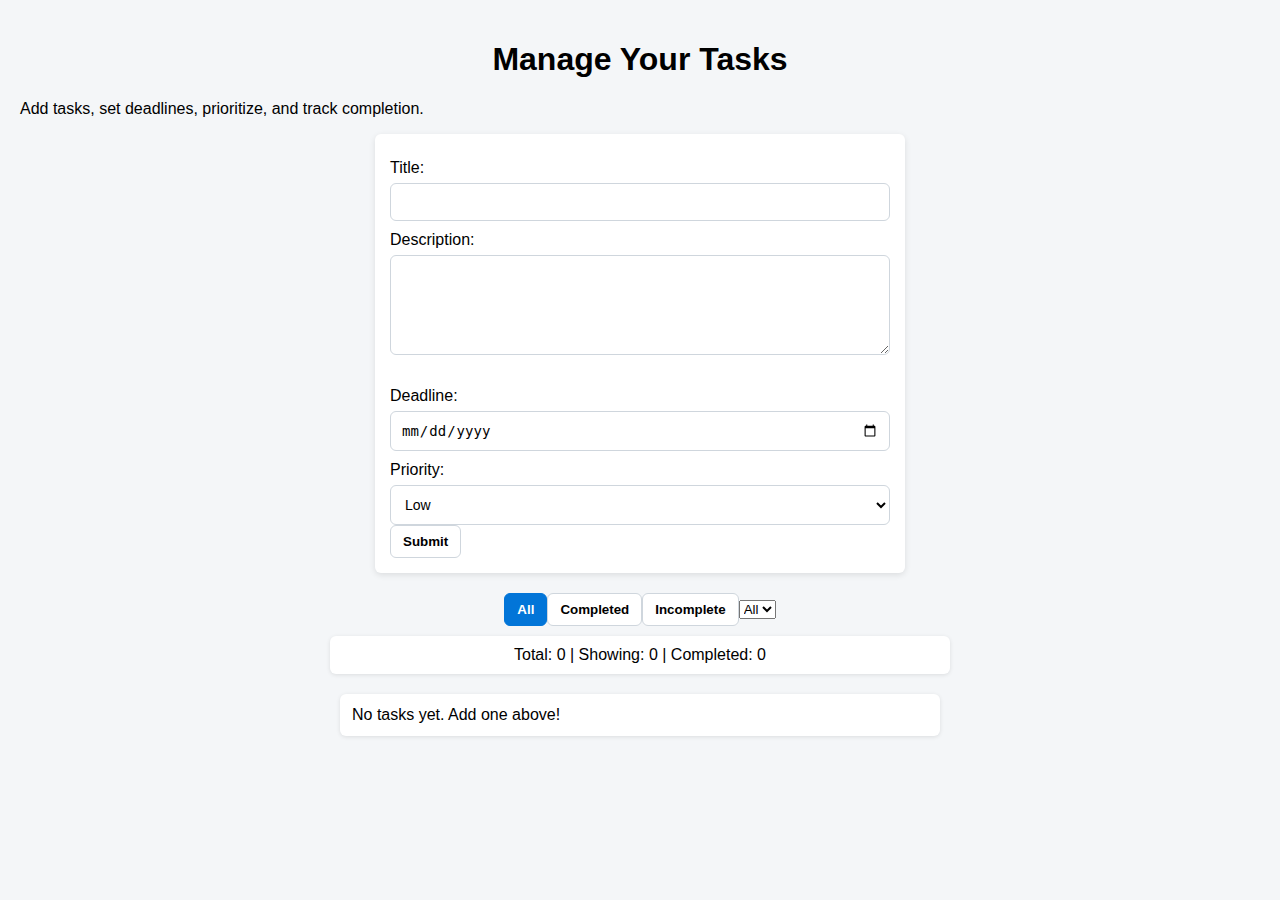
<file: index.html>
<!DOCTYPE html>
<html>
  <head>
    <meta charset="UTF-8">
    <meta name="viewport" content="width=device-width, initial-scale=1.0">
    <title>Task Manager App</title>

    <!-- External CSS for layout and styling -->
    <link rel="stylesheet" href="app.css">
  </head>

  <body>
    <!-- App title -->
    <h1>Manage Your Tasks</h1>
    <p class="subtitle">Add tasks, set deadlines, prioritize, and track completion.</p>

    <!-- Task input form -->
    <form id="taskForm">
      <!-- Task title input -->
      <label for="title">Title:</label>
      <input type="text" id="title" name="user_title" required>
      <br>

      <!-- Task description input -->
      <label for="description">Description:</label>
      <textarea id="description" name="user_description" required></textarea>
      <br>

      <br>

      <!-- Deadline input -->
      <label for="deadline">Deadline:</label>
      <input type="date" id="deadline" name="user_deadline" required>

      <br>

      <!-- Priority input (1 = lowest, 5 = highest) -->
      <label for="priority">Priority:</label>
      <select id="priority" required>
        <option value="1">Low</option>
        <option value="3">Medium</option>
        <option value="5">High</option>
      </select>
      <br>

      <!-- Submit button -->
      <button id="submit" type="submit">Submit</button>
    </form>

    <!-- Task list rendered dynamically by JavaScript -->
    <ul id="taskList"></ul>

    <!-- Optional message/notification area -->
    <p id="result"></p>

    <!-- Main JavaScript file -->
    <script src="app.js" ></script>
  </body>
</html>
</file>
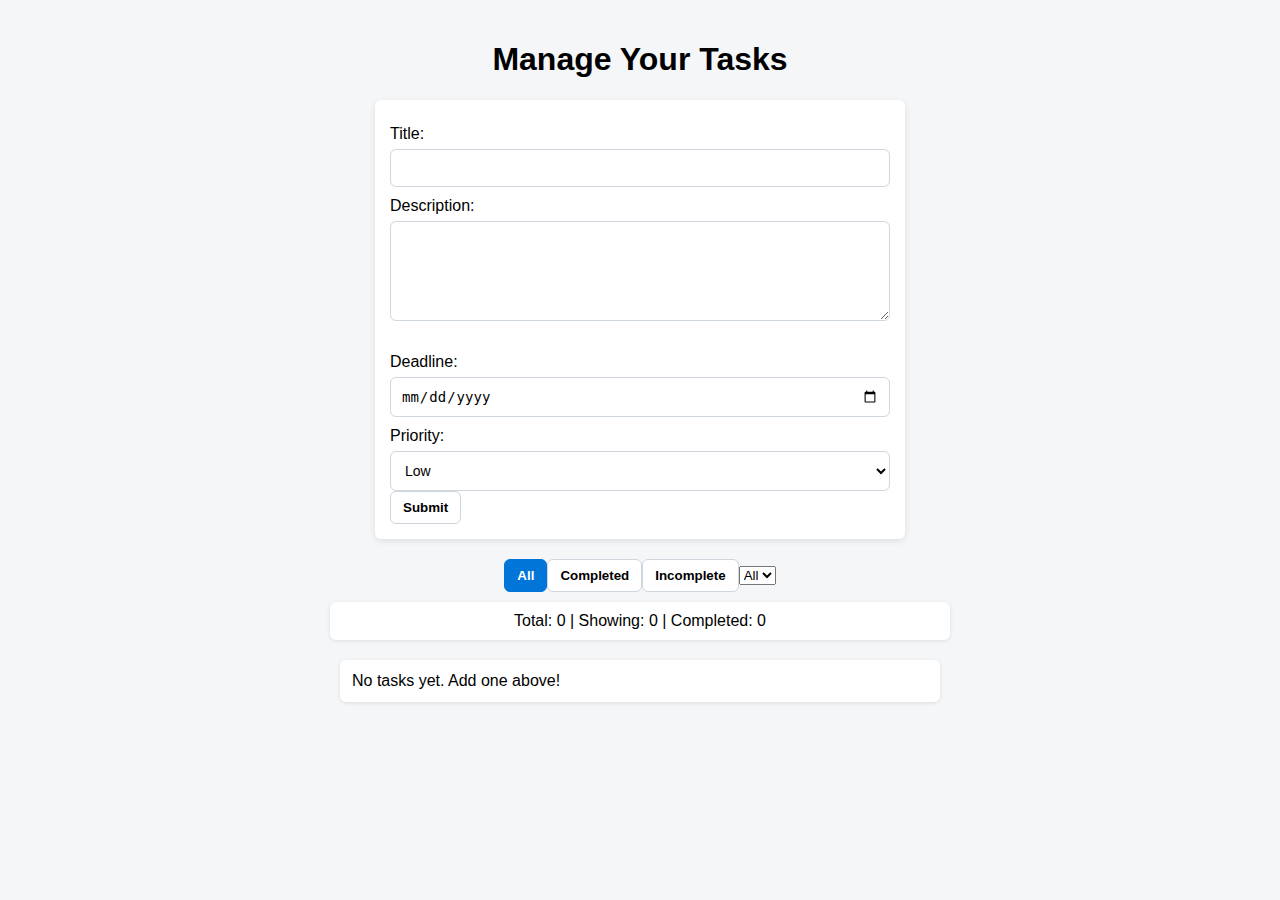
<file: TaskManagerApplication.html>
<!DOCTYPE html>
<html>
  <head>
    <meta charset="UTF-8">
    <title>Task Manager App</title>

    <!-- External CSS for layout and styling -->
    <link rel="stylesheet" href="app.css">
  </head>

  <body>
    <!-- App title -->
    <h1>Manage Your Tasks</h1>

    <!-- Task input form -->
    <form id="taskForm">
      <!-- Task title input -->
      <label for="title">Title:</label>
      <input type="text" id="title" name="user_title" required>
      <br>

      <!-- Task description input -->
      <label for="description">Description:</label>
      <textarea id="description" name="user_description" required></textarea>
      <br>

      <br>

      <!-- Deadline input -->
      <label for="deadline">Deadline:</label>
      <input type="date" id="deadline" name="user_deadline" required>

      <br>

      <!-- Priority input (1 = lowest, 5 = highest) -->
      <label for="priority">Priority:</label>
      <select id="priority" required>
        <option value="1">Low</option>
        <option value="3">Medium</option>
        <option value="5">High</option>
      </select>
      <br>

      <!-- Submit button -->
      <button id="submit" type="submit">Submit</button>
    </form>

    <!-- Task list rendered dynamically by JavaScript -->
    <ul id="taskList"></ul>

    <!-- Optional message / notification area -->
    <p id="result"></p>

    <!-- Main JavaScript file -->
    <script src="app.js" ></script>
  </body>
</html>
</file>
<file: app.css>
/* =========================================================
   Global Page Layout
   - Sets base font, background, and spacing
   ========================================================= */
body {
  font-family: Arial, Helvetica, sans-serif;
  background-color: #f4f6f8;
  margin: 0;
  padding: 20px;
}

h1 {
  text-align: center;
}


/* =========================================================
   Task Input Form
   - Card-style layout for task creation/editing
   ========================================================= */
form {
  background: #ffffff;
  padding: 15px;
  border-radius: 6px;
  max-width: 500px;
  margin: 0 auto 20px;
  box-shadow: 0 2px 6px rgba(0,0,0,0.1);
}

form label {
  display: block;
  margin-top: 10px;
}


/* =========================================================
   Form Controls
   - Consistent input, textarea, and select styling
   ========================================================= */
form input,
form textarea,
form select {
  width: 100%;
  padding: 10px;
  margin-top: 6px;
  box-sizing: border-box;
  border: 1px solid #cfd6dd;
  border-radius: 6px;
  font-size: 14px;
  background-color: #ffffff;
}

form textarea {
  min-height: 100px;
  resize: vertical;
}

form select {
  cursor: pointer;
}


/* =========================================================
   Buttons
   - Base button styling and interaction feedback
   ========================================================= */
button {
  border: 1px solid #cfd6dd;
  border-radius: 6px;
  background: #ffffff;
  font-weight: 600;
  cursor: pointer;
  padding: 8px 12px;
  transition: transform 0.05s ease, box-shadow 0.15s ease;
}

button:hover {
  box-shadow: 0 2px 6px rgba(0,0,0,0.12);
}

button:active {
  transform: translateY(1px);
}


/* =========================================================
   Accessibility
   - Clear focus indicators for keyboard users
   ========================================================= */
button:focus-visible,
input:focus-visible,
textarea:focus-visible,
select:focus-visible {
  outline: 3px solid rgba(2, 117, 216, 0.25);
  outline-offset: 2px;
}


/* =========================================================
   Filter Controls
   ========================================================= */
.filter-area {
  margin: 10px auto;
  text-align: center;
}

.filter-btn {
  padding: 8px 12px;
}

.filter-btn.active {
  background-color: #0275d8;
  border-color: #0275d8;
  color: #ffffff;
}


/* =========================================================
   Stats Bar
   - Displays task counts and completion info
   ========================================================= */
.stats-bar {
  max-width: 600px;
  margin: 10px auto;
  padding: 10px;
  background: #ffffff;
  border-radius: 6px;
  box-shadow: 0 1px 4px rgba(0,0,0,0.1);
  text-align: center;
}


/* =========================================================
   Task List Layout
   ========================================================= */
#taskList {
  list-style: none;
  padding: 0;
  max-width: 600px;
  margin: 20px auto;
}

#taskList li {
  background: #ffffff;
  padding: 12px;
  margin-bottom: 10px;
  border-radius: 6px;
  box-shadow: 0 1px 4px rgba(0,0,0,0.1);
}


/* =========================================================
   Task States
   ========================================================= */
.completed {
  opacity: 0.55;
  text-decoration: line-through;
}

.overdue {
  border-left: 6px solid #d9534f;
  background-color: #fdecea;
}

.due-today {
  border-left: 4px solid #f0ad4e;
  background-color: #fff4e5;
}


/* =========================================================
   Priority Indicators
   ========================================================= */
.p1,
.p2 {
  border-left: 2px solid #6c757d;
}

.p3 {
  border-left: 3px solid #5bc0de;
}

.p4,
.p5 {
  border-left: 5px solid #0275d8;
}


/* =========================================================
   Task Action Buttons
   ========================================================= */
.btn {
  padding: 8px 10px;
  margin-right: 8px;
}

.btn-edit {
  border-color: #5bc0de;
}

.btn-delete {
  border-color: #d9534f;
}
</file>
